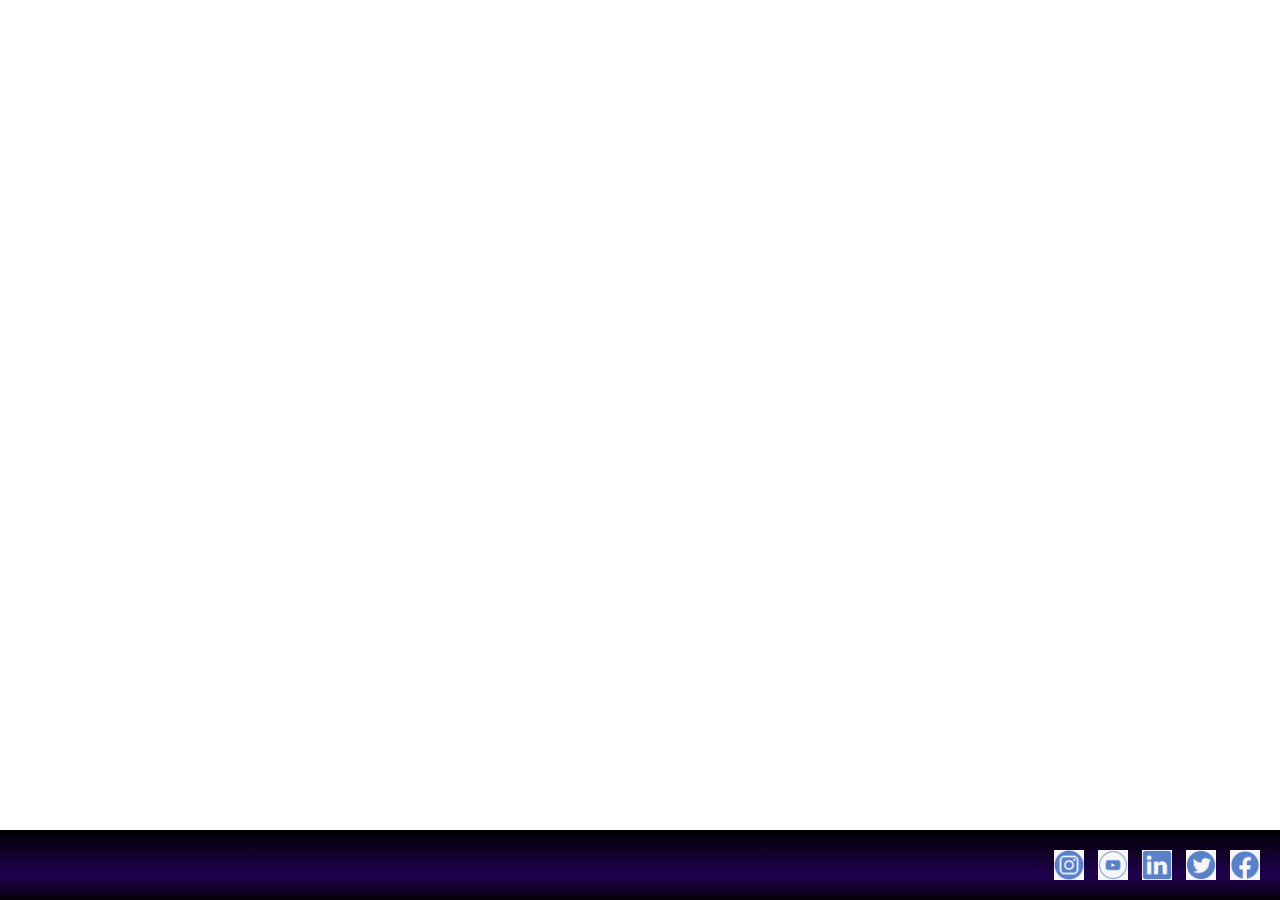
<file: footer.html>
<!DOCTYPE html>
<html lang="en">
<head>
    <meta charset="UTF-8">
    <meta name="viewport" content="width=device-width, initial-scale=1.0">
    <link rel="stylesheet" href="styles.css">
    <title>Blue Footer with Icons</title>
</head>
<body>
    <div class="content">
        <p></p>
    </div>
    <div class="footer-divider"></div>

    <footer class="blue-footer">
        <div class="icon-container">
            <a href="#"><img src="icon1.jpeg.jpeg" alt="Icon 1"></a>
            <a href="#"><img src="icon2.jpeg.jpeg" alt="Icon 2"></a>
            <a href="#"><img src="icon3.jpeg.jpeg" alt="Icon 3"></a>
            <a href="#"><img src="icon4.jpeg.jpeg" alt="Icon 4"></a>
            <a href="#"><img src="icon5.jpeg.jpeg" alt="Icon 5"></a>
        </div>
    </footer>
</body>
</html>
</file>
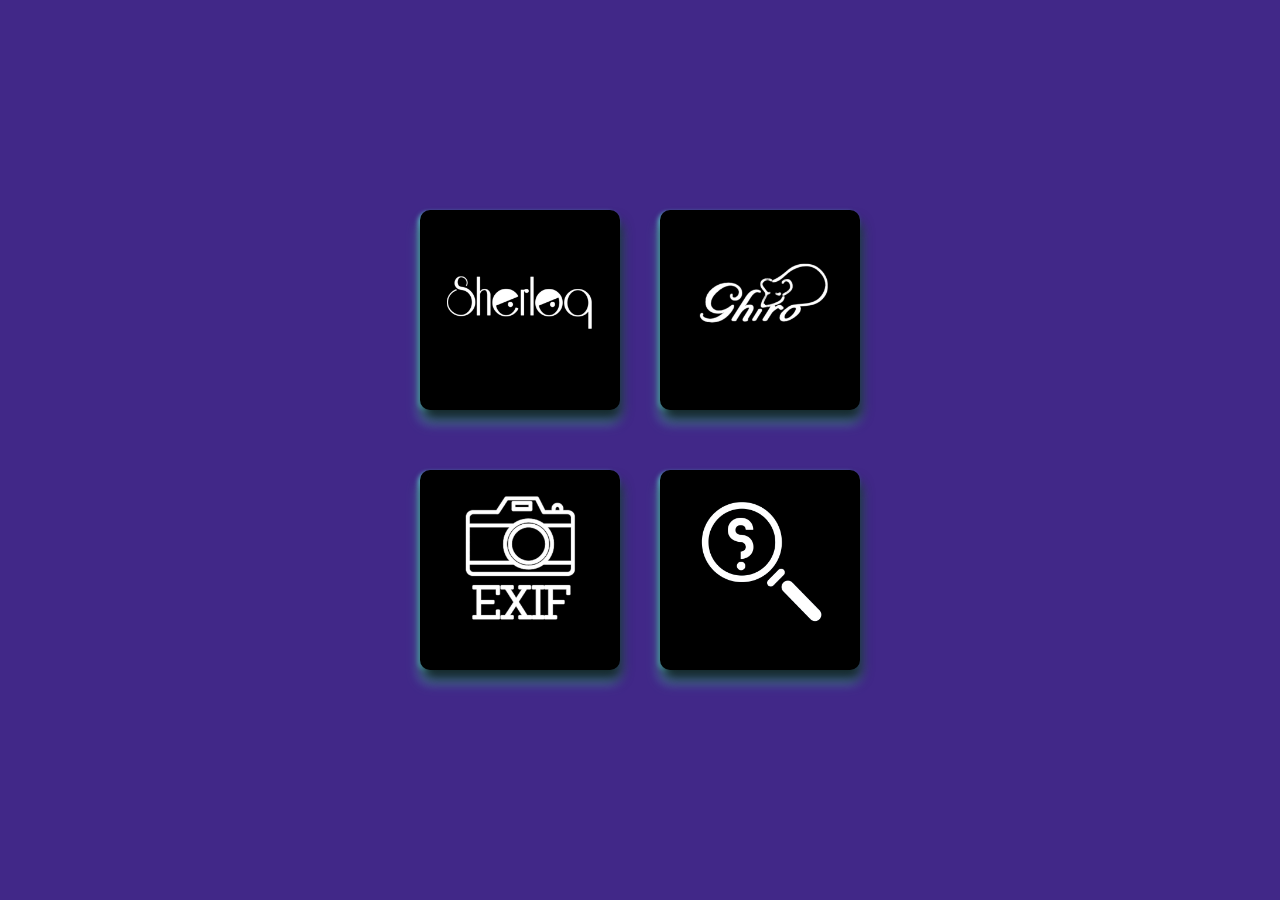
<file: services carousel/animation.html>
<!DOCTYPE html>
<html lang="en">
<head>
    <meta charset="UTF-8">
    <meta name="viewport" content="width=device-width, initial-scale=1.0">
    <title>Card Animation</title>
    <style>
        body {
            background-color: #412888;
            margin: 0;
            display: flex;
            justify-content: center;
            align-items: center;
            height: 100vh;
        }

        .container {
            display: flex;
            flex-direction: column;
            align-items: center;
            gap: 20px;
        }

        .card-container {
            display: flex;
            flex-direction: row;
            gap: 20px;
        }

        .card {
            width: 200px;
            height: 200px;
            background-color: black;
            color: #fff;
            text-align: center;
            cursor: pointer;
            transition: transform 0.3s ease;
        }

        .info-container {
            width: 100%;
            display: flex;
            flex-direction: column;
            align-items: flex-end;
        }

        .info {
			max-width: 80%; /* Adjust the maximum width as needed */
			background-color: none;
			text-align: center;
			transform: translateX(100%); /* Move it to the extreme right */
			transition: transform 0.3s ease;
			position: absolute;
			right: 20%; /* Adjust this value to move it slightly to the left */
			top: 20%;
			border-color: #2c2c2c;
			display: none; /* Initially hidden */
			}


        .image {
            width: 100%; /* Make the image responsive to its container */
            max-width: 150px; /* Set a maximum width */
            height: auto; /* Maintain aspect ratio */
            object-fit: cover;
            border-radius: 5px;
            margin-bottom: 10px;
        }

        .image-text {
            font-size: 14px;
            text-align: center;
            color: white;
        }

        figure {
            background-color: #2c2c2c;
            display: block;
            box-sizing: border-box;
            margin: 20px 10px;
            padding: 12px;
            text-align: justify;
            border-radius: 10px;
            box-shadow: 2px 10px 12px rgba(0, 0, 0, 0.8);
        }

        figure {
            filter: drop-shadow(-2px 2px 2px #62C7D1);
        }

        figure:hover {
            transform-style: preserve-3d;
            transform: scale(1.05);
            transition: all ease 0.3s;
            background: linear-gradient(180deg, #29154E 0%, #60B4CB 100%);
            filter: drop-shadow(-2px 2px 2px #62C7D1);
        }

        .info {
            color: wheat;
        }

        .button {
            background: linear-gradient(90deg, #7845D8 0%, #62C7D1 100%);
            border: none;
            color: white;
            padding: 5px 10px;
            text-align: center;
            text-decoration: none;
            display: inline-block;
            font-size: 16px;
            border-radius: 8px;
        }
    </style>
</head>
<body>
<div class="container">
    <div class="card-container">
        <figure class="card" id="card1">
            <!-- Content of the card -->
            <img src="../assests/tools/sherlock.png" alt="Image 2" class="image">
        </figure>

        <figure class="card" id="card2">
            <!-- Content of the card -->
            <img src="../assests/tools/Ghiro.png" alt="Image 2" class="image">
        </figure>
    </div>

    <div class="card-container">
        <figure class="card" id="card3">
            <!-- Content of the card -->
            <img src="../assests/tools/ExifTool.png" alt="Image 2" class="image">
        </figure>

        <figure class="card" id="card4">
            <!-- Content of the card -->
            <img src="../assests/tools/Steghide.png" alt="Image 2" class="image">
        </figure>
    </div>

    <div class="info-container">
        <div class="info" id="infoBox1">
            <!-- Information for card 1 -->
            hi
            <p></p>
        </div>
        <div class="info" id="infoBox2">
            <!-- Information for card 2 -->
            Ghiro
            <br>
            <img src="../assests/tools/Ghiro.png" width="300px" height="300px" alt="">
            <br>
            Illuminate the hidden details in your images and uncover the truth.
            <br><br>
            <a href="#" class="button">Use Tool</a>
            <p></p>
        </div>
        <div class="info" id="infoBox3">
            <!-- Information for card 3 -->
            cry
            <p></p>
        </div>
        <div class="info" id="infoBox4">
            <!-- Information for card 4 -->
            StegHide
            <br>
            <img src="../assests/tools/Steghide.png" width="300px" height="300px" alt="">
            <br>
            Discover concealed information by detecting and extracting data hidden within digital media.
            <br><br>
            <a href="#" class="button">Use Tool</a>
            <p></p>
        </div>
    </div>

</div>
<script>
    const cards = document.querySelectorAll(".card");
    const infoBoxes = document.querySelectorAll(".info");

    cards.forEach((card, index) => {
        card.addEventListener("click", () => {
            // Hide all info boxes
            infoBoxes.forEach((infoBox) => {
                infoBox.style.display = "none";
            });

            // Move all cards to the extreme left
            cards.forEach((c) => {
                c.style.transform = "translateX(-400px)";
            });

            // Display the message for the clicked card in the corresponding info box
            const message = card.getAttribute("data-message");
            infoBoxes[index].style.transform = "translateX(0)";
            infoBoxes[index].querySelector("p").textContent = message;
            infoBoxes[index].style.display = "block";
        });
    });
</script>
</body>
</html>
</file>
<file: styles.css>
body {
    margin: 0;
    padding: 0;
    display: flex;
    flex-direction: column;
    min-height: 100vh;
}

.content {
    flex: 1;
    padding: 20px;
}

.footer-line {
    background: linear-gradient(180deg, #000000 0%, #21004F 64.84%, #05000B 100%);
    width: 100%;
    height: 0.2px;
    border: 0.2px solid;
    border-image-source: linear-gradient(180deg, #FFFFFF 0%, #A5A5A5 17.19%, #979797 28.13%, #8B8B8B 36.46%, #828282 48.44%, rgba(130, 130, 130, 0.949495) 65.1%, rgba(130, 130, 130, 0.666064) 85.42%, rgba(130, 130, 130, 0) 100%);
}

.footer-divider {
    width: 100%;
    height: 1px;
    background-color: white;
    margin: 0;
    padding: 0;
}

.blue-footer {
    background: linear-gradient(180deg, #000000 0%, #21004F 64.84%, #05000B 100%);
    padding: 20px;
    color: white;
    text-align: right;
}

.icon-container {
    display: inline-block;
}

.icon-container a {
    margin-left: 10px;
}

.icon-container img {
    width: 30px;
    height: 30px;
    vertical-align: middle;
}
</file>
